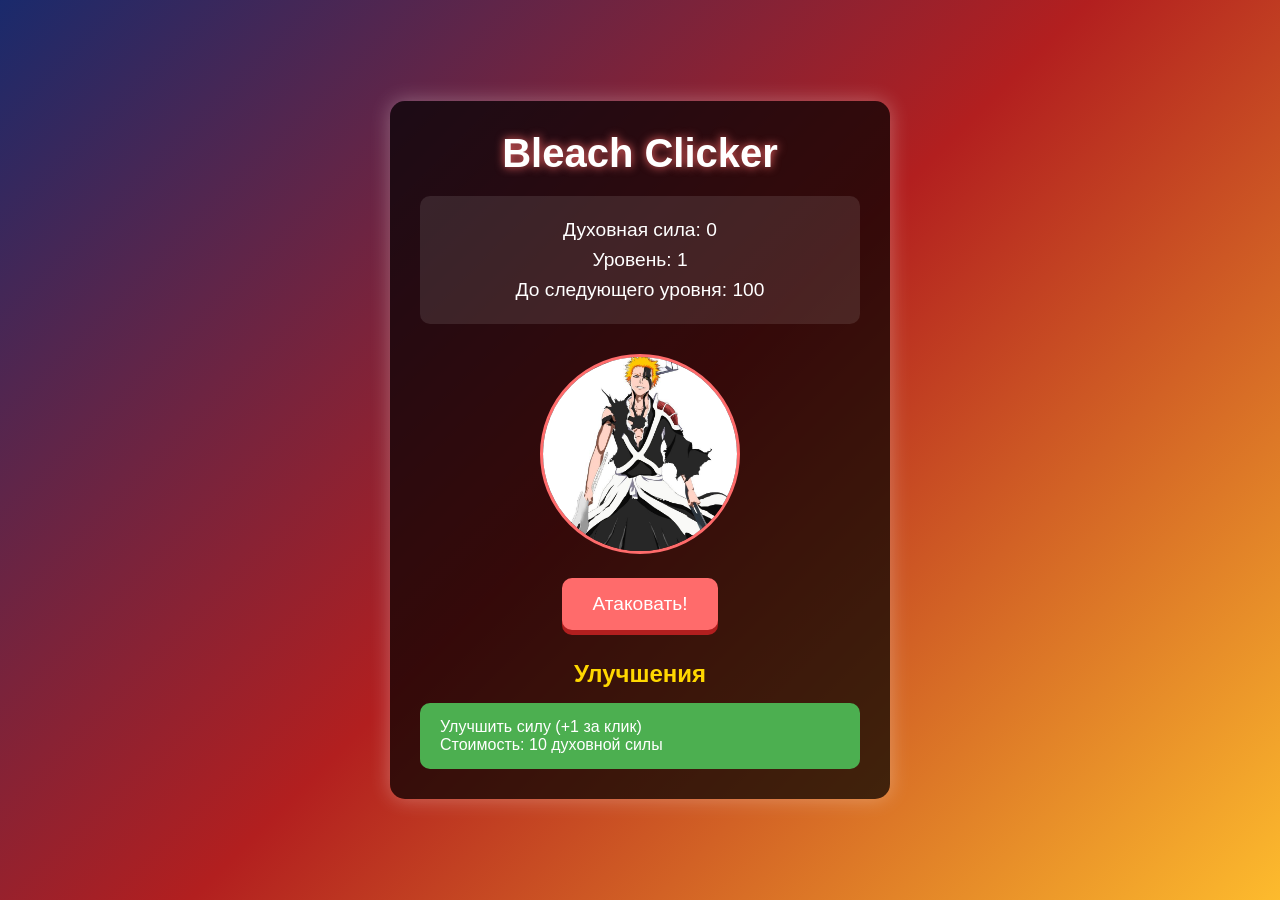
<file: index2.html>
<!DOCTYPE html>
<html lang="ru">
<head>
    <meta charset="UTF-8">
    <meta name="viewport" content="width=device-width, initial-scale=1.0">
    <title>Bleach Clicker</title>
    <link rel="stylesheet" href="style2.css">
    <script src="script.js"></script>
</head>
<body>
    <div class="container">
        <h1>Bleach Clicker</h1>
        
        <div class="stats">
            <div>Духовная сила: <span id="spiritual-power">0</span></div>
            <div>Уровень: <span id="level">1</span></div>
            <div>До следующего уровня: <span id="next-level">100</span></div>
        </div>

        <div class="game-area">
            <img src="Ichigo.jpg" alt="Ичиго Куросаки" id="character" class="character">
            
            <button id="click-btn" class="click-btn">Атаковать!</button>
        </div>

        <div class="upgrades">
            <h2>Улучшения</h2>
            <button id="upgrade-btn" class="upgrade-btn">
                Улучшить силу (+1 за клик)<br>
                Стоимость: <span id="upgrade-cost">10</span> духовной силы
            </button>
        </div>
    </div>

    <script src="script.js"></script>
</body>
</html>
</file>
<file: style2.css>
*{
    margin: 0;
    padding: 0;
    box-sizing: border-box;
}

body {
    font-family: 'Arial', sans-serif;
    background: linear-gradient(135deg, #1a2a6c, #b21f1f, #fdbb2d);
    color: white;
    min-height: 100vh;
    display: flex;
    justify-content: center;
    align-items: center;
}

.container {
    text-align: center;
    background-color: rgba(0, 0, 0, 0.7);
    padding: 30px;
    border-radius: 15px;
    box-shadow: 0 0 20px rgba(255, 255, 255, 0.3);
    max-width: 500px;
    width: 90%;
}

h1 {
    margin-bottom: 20px;
    text-shadow: 0 0 10px #ff6b6b;
    font-size: 2.5em;
}

.stats {
    background-color: rgba(255, 255, 255, 0.1);
    padding: 15px;
    border-radius: 10px;
    margin-bottom: 20px;
}

.stats div {
    margin: 8px 0;
    font-size: 1.2em;
}

.game-area {
    margin: 30px 0;
}

.character {
    width: 200px;
    height: 200px;
    border-radius: 50%;
    object-fit: cover;
    border: 3px solid #ff6b6b;
    transition: transform 0.1s;
}

.character:active {
    transform: scale(0.95);
}

.click-btn {
    display: block;
    margin: 20px auto;
    padding: 15px 30px;
    font-size: 1.2em;
    background: #ff6b6b;
    color: white;
    border: none;
    border-radius: 10px;
    cursor: pointer;
    transition: all 0.3s;
    box-shadow: 0 5px 0 #b21f1f;
}

.click-btn:hover {
    background: #ff8c8c;
    transform: translateY(3px);
    box-shadow: 0 2px 0 #b21f1f;
}

.click-btn:active {
    transform: translateY(5px);
    box-shadow: none;
}

.upgrades h2 {
    margin-bottom: 15px;
    color: #ffd700;
}

.upgrade-btn {
    padding: 15px 20px;
    background: #4CAF50;
    color: white;
    border: none;
    border-radius: 10px;
    cursor: pointer;
    font-size: 1em;
    text-align: left;
    width: 100%;
    transition: background 0.3s;
}

.upgrade-btn:hover {
    background: #45a049;
}

.upgrade-btn:disabled {
    background: #cccccc;
    cursor: not-allowed;
}
</file>
